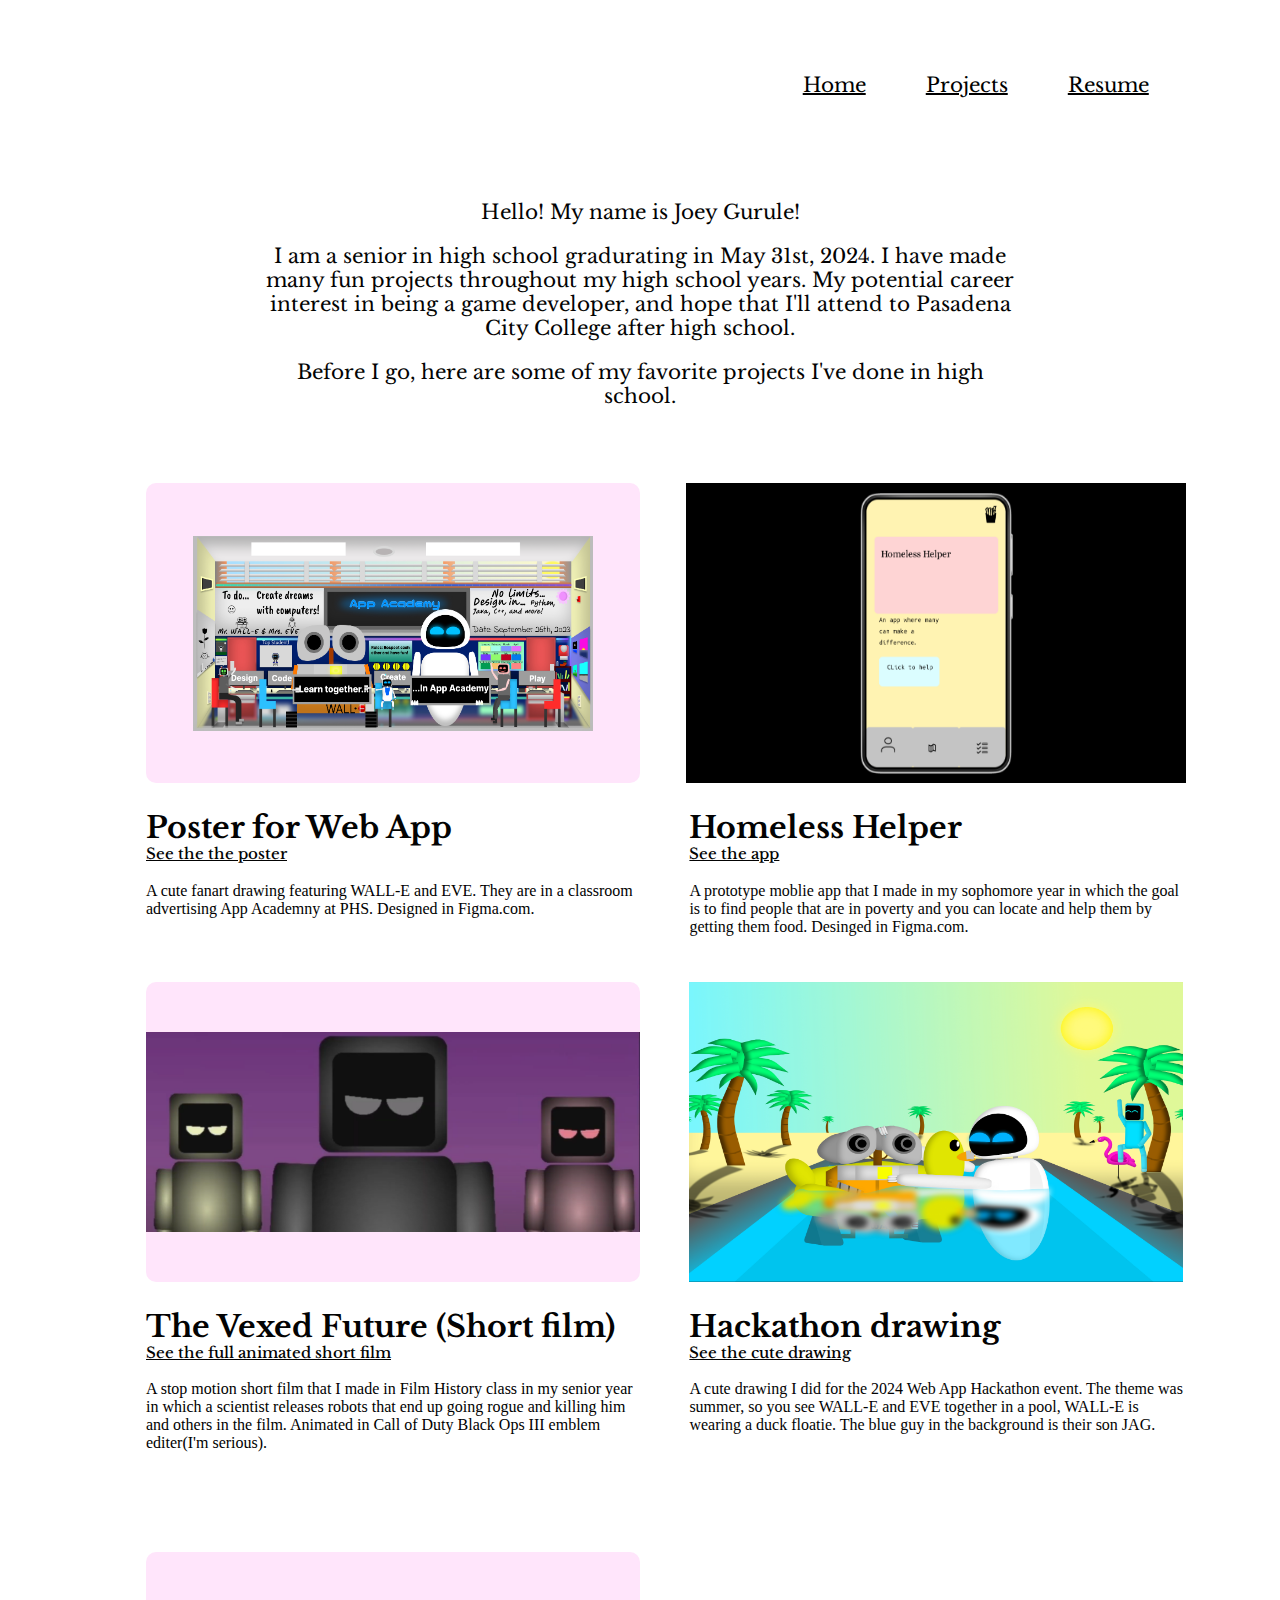
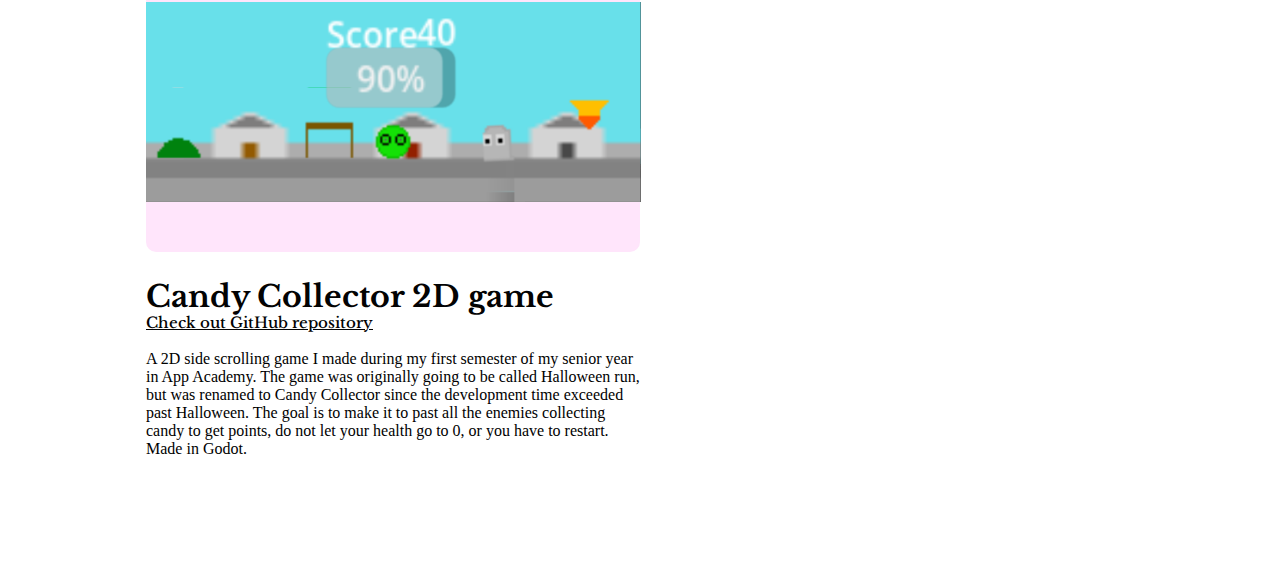
<file: index.html>
<!DOCTYPE html>
<head>
 
<link rel="preconnect" href="https://fonts.googleapis.com" />
  <link rel="preconnect" href="https://fonts.gstatic.com" crossorigin />
  <link
    href="https://fonts.googleapis.com/css2?family=Libre+Baskerville:ital,wght@0,400;0,700;1,400&family=Mulish:ital,wght@0,200..1000;1,200..1000&display=swap"
    rel="stylesheet"
  />
  <link rel="stylesheet" type="text/css" href="style.css" />
</head>
<html>


  <div class="nav-bar">

    <div class="nav-link">
      <a href="../index.html"><p>Home</p></a>
    </div>
      
    <div class="nav-link dropdown">
      <a href="#""><p>Projects</a>
      <div class="dropdown-content">
          <a href="/pages/homelesshelper.html">Homeless Helper</a>
          <a href="/pages/short-film.html"> Short Film </a>
          <a href="/pages/fanart.html"> WALL-E fanart </a>
      </div>
    
    </div>
      
    <div class = "nav-link">
      <a href="/home-page-assets/Joey Gurule - Resume.pdf"><p>Resume</p></a> </div>
    </div>





  <div class="home-header">
    <p> Hello! My name is Joey Gurule!</p>
    <p>
        I am a senior in high school gradurating in May 31st, 2024. I have made many fun projects throughout my high school years. My potential career interest in being a game developer, and hope that I'll attend to Pasadena City College after high school.
    <p/>
    <p>  Before I go, here are some of my favorite projects I've done in high school.</p>
  </div>

  <br> <br>

  <div class="project-grid">
    <br /><br /><br />
    <div class="project-row">
      <div class="project-container">
        <div class="project-inner-container" style="background: #ffe5fb">
         
            <img src="./home-page-assets/Web-App-Poster.jpg" class="project-img"
          />
        </div>

        <p class="project-title">Poster for Web App</p>
        <a class="project-link" href="https://www.figma.com/file/aohtUMy3CdWtWlU9AP5Sih/Poster-for-Web-App?type=design&node-id=0-1&mode=design&t=NAnCu76Otxamxai4-0"> See the the poster </a>
        <p class="project-description">
          A cute fanart drawing featuring WALL-E and EVE. They are in a classroom advertising App Academny at PHS. Designed in Figma.com.
        </p>
      </div>

      <div class="project-container">
        <div class="project-inner-container" style="background: #d7eed5">
         
            <img src="/home-page-assets/homelesshelper.png" class="project-img" style = "width: 500px; height: 300px">
        </div>

        <p class="project-title">Homeless Helper</p>
        <a class="project-link" href="https://www.figma.com/proto/FcOjexMXPsiNOHwxuzknm8/Assignment-2-Web-App-2?node-id=202-109&starting-point-node-id=202%3A109"> See the app </a>
        <p class="project-desc">
          A prototype moblie app that I made in my sophomore year in which the goal is to find people that are in poverty and you can locate and help them by getting them food. Desinged in Figma.com.
        </p>
      </div>
    </div>



    <div class="project-row">
        <div class="project-container">
          <div class="project-inner-container" style="background: #ffe5fb">
            
              <img src="./home-page-assets/thevexedfuture.png" class="project-img" style = "width: 500px; height: 200px">
            
          </div>
  
          <p class="project-title">The Vexed Future (Short film)</p>
          <a class = "project-link" href="https://www.youtube.com/watch?v=GJVDFluHjuA"> See the full animated short film </a>
          <p class="project-description">
            A stop motion short film that I made in Film History class in my senior year in which a scientist releases robots that end up going rogue and killing him and others in the film. Animated in Call of Duty Black Ops III emblem editer(I'm serious).
          </p>
        </div>
  
        <div class="project-container">
          <div class="project-inner-container" style="background: #d7eed5">
            <img src="./home-page-assets/hackathon.png" class="project-img" style = "width: 500px; height: 300px">
            
          </div>
  
          <p class="project-title">Hackathon drawing</p>
          <a class="project-link" href="https://www.figma.com/file/HTWGnOikShdW0oyo9o34Ee/Hackathon-drawing---Robot-couple-together-in-the-pool?type=design&node-id=0-1&mode=design&t=1tU1WyQQu6oH950R-0"> See the cute drawing </a>
          <p class="project-desc">
            A cute drawing I did for the 2024 Web App Hackathon event. The theme was summer, so you see WALL-E and EVE together in a pool, WALL-E is wearing a duck floatie. The blue guy in the background is their son JAG.
          </p>
        </div>
      </div>

    <br /><br /><br />
    <div class="project-row">
      <div class="project-container">
        <div class="project-inner-container" style="background: #ffe5fb">
          
            <img src="./home-page-assets/candy-collecter.png" class="project-img" style = "width: 495px; height: 200px"
          />
        </div>

        <p class="project-title">Candy Collector 2D game</p>
        <a class = "project-link" href="https://github.com/RandomCodder/Candy-Collector"> Check out GitHub repository </a>
        <p class="project-description">
          A 2D side scrolling game I made during my first semester of my senior year in App Academy. The game was originally going to be called Halloween run, but was renamed to Candy Collector since the development time exceeded past Halloween. The goal is to make it to past all the enemies collecting candy to get points, do not let your health go to 0, or you have to restart. Made in Godot.
        </p>
      </div>

      <div class="project-container">
        
    </div>

  <br /><br /><br />
 
  </div>
  <br /><br /><br />
</html>
</file>
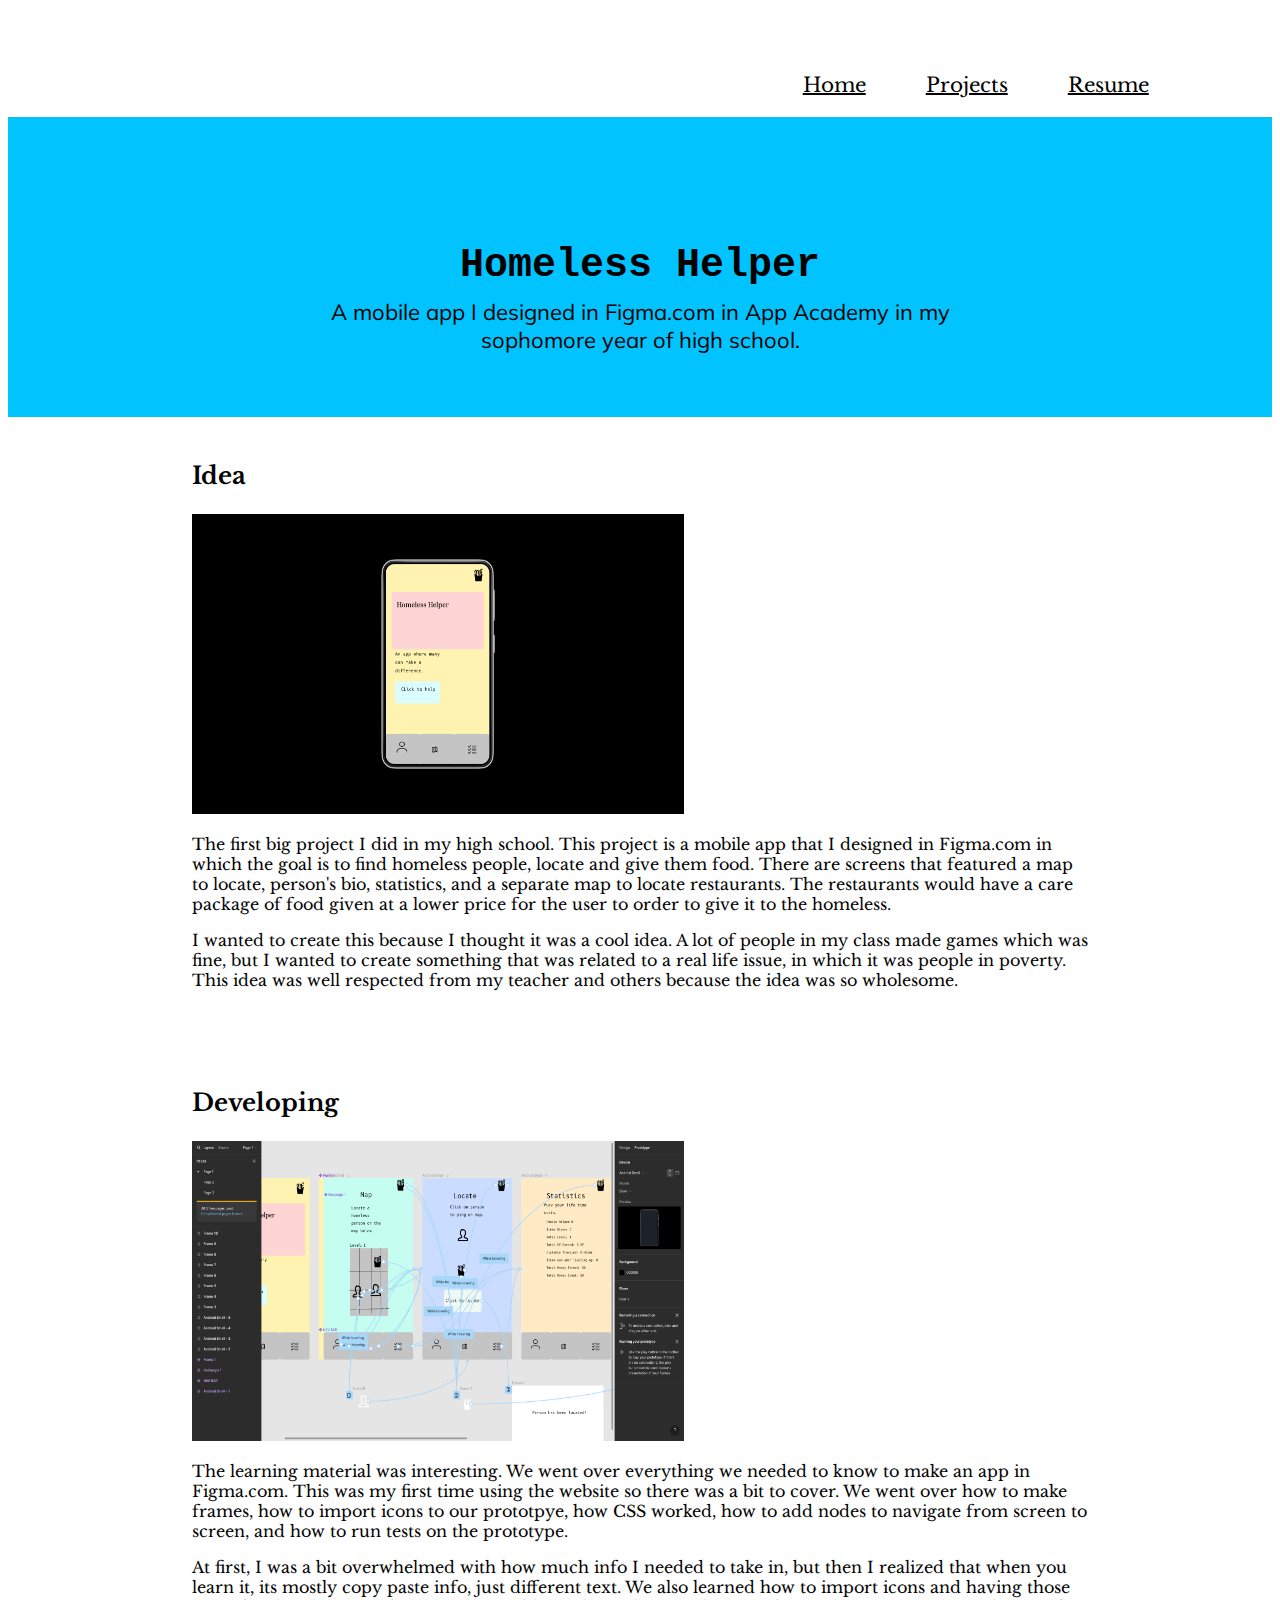
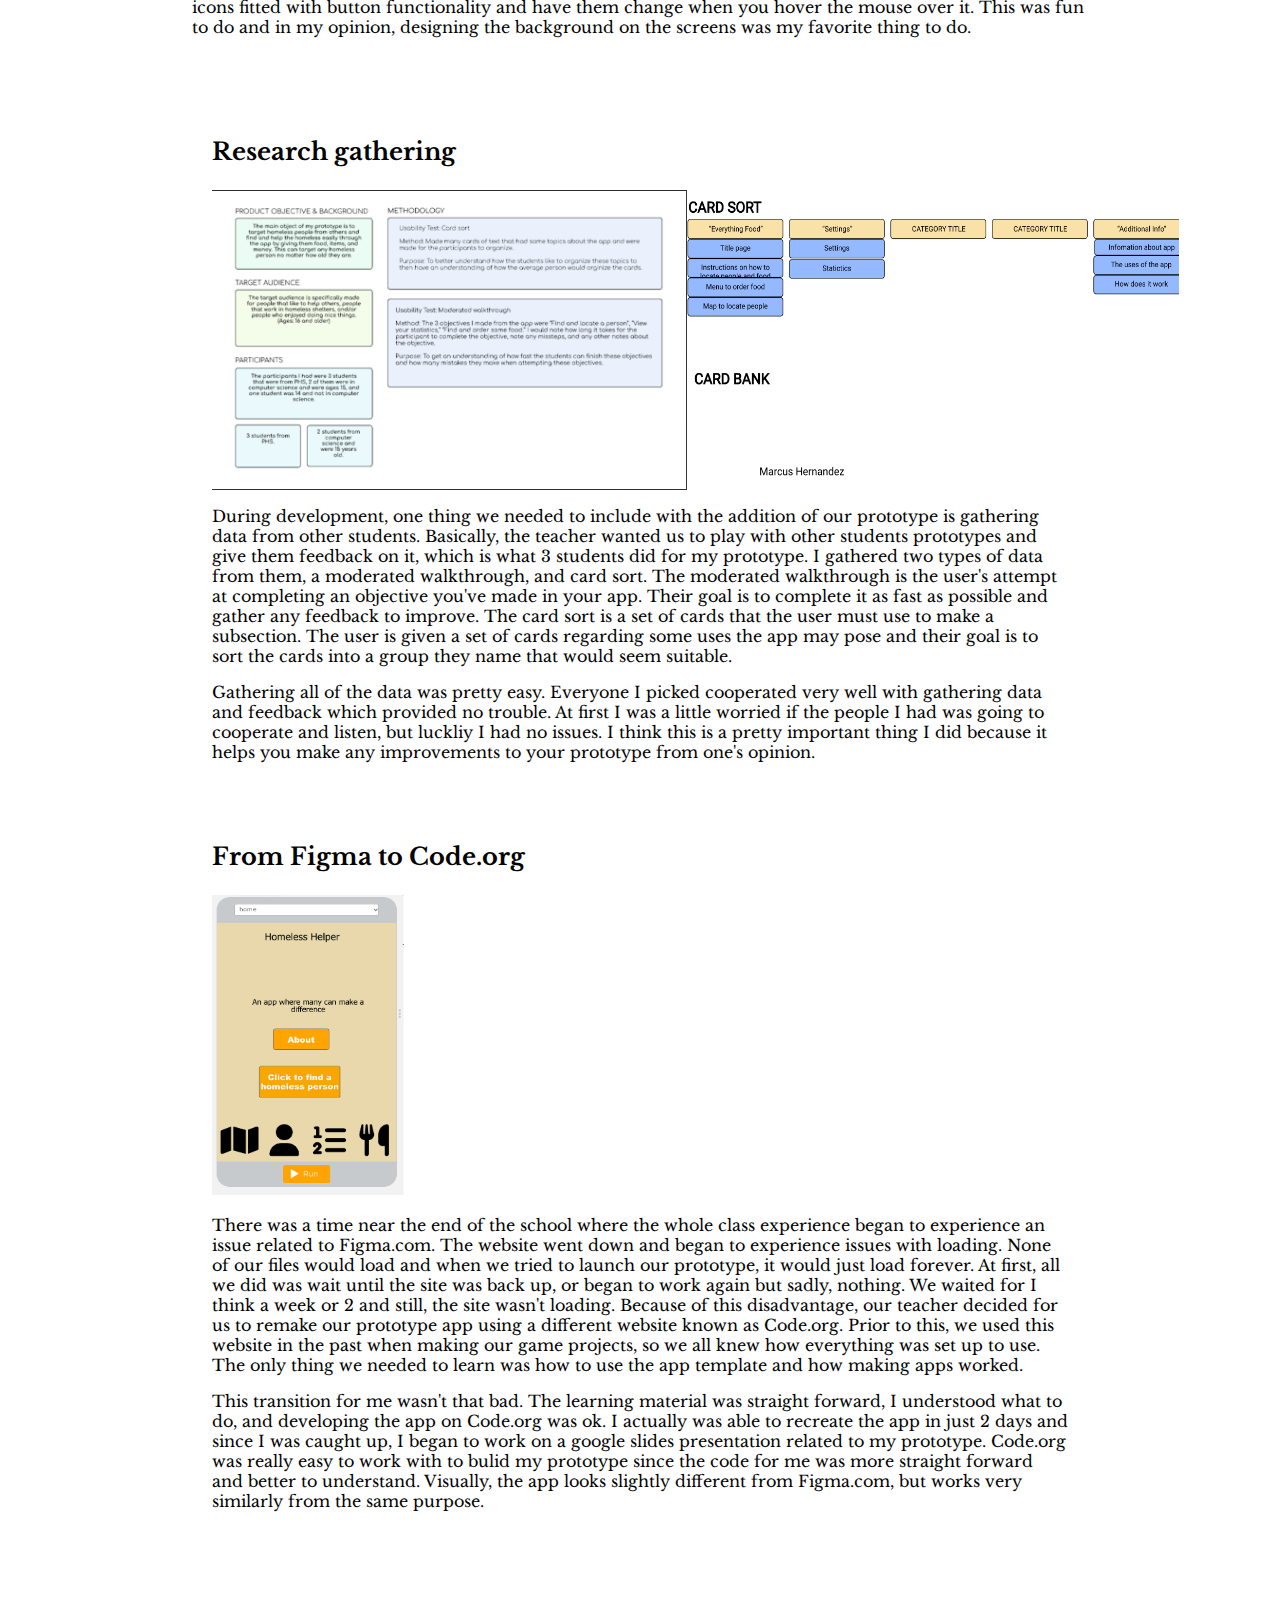
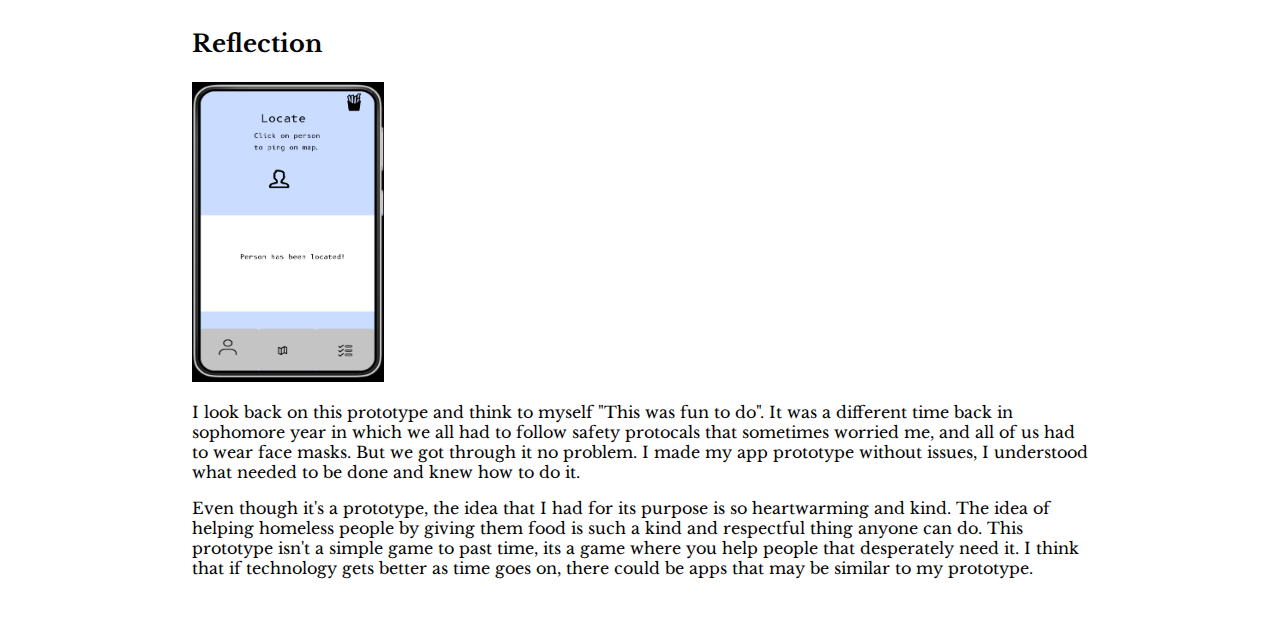
<file: pages/homelesshelper.html>
<!DOCTYPE html>
<head>
  <link rel="preconnect" href="https://fonts.googleapis.com" />
  <link rel="preconnect" href="https://fonts.gstatic.com" crossorigin />
  <link
    href="https://fonts.googleapis.com/css2?family=Libre+Baskerville:ital,wght@0,400;0,700;1,400&family=Mulish:ital,wght@0,200..1000;1,200..1000&display=swap"
    rel="stylesheet"
  />
  <link rel="stylesheet" type="text/css" href="/pages/homelesshelper.css" />
</head>
<html>
    <div class="nav-bar">

        <div class="nav-link">
          <a href="/index.html"><p>Home</p></a>
        </div>
          
          <div class="nav-link dropdown">
            <a href="#""><p>Projects</a>
            <div class="dropdown-content">
                <a href="/pages/homelesshelper.html">Homeless Helper</a>
                <a href="/pages/short-film.html"> Short Film </a>
                <a href="/pages/fanart.html"> WALL-E fanart </a>
            </div>
        
        </div>
          
        <div class = "nav-link">
          <a href="/home-page-assets/Joey Gurule - Resume.pdf"><p>Resume</p></a> </div>
        </div>

        <div class = "PH">
            <div class="PH-content">
              <p class="PH-title">Homeless Helper</p>
              <p class="PH-desc">
                A mobile app I designed in Figma.com in App Academy in my sophomore year of high school.
              </p>
            </div>
          </div>
        </div>
        <div class="section">
            <p class="section-title">Idea</p>
      
            <img src="/pages/homelesshelperstart.png" width="492" height="300" />
      
            <p class="section-body">
            The first big project I did in my high school. This project is a mobile app that I designed 
            in Figma.com in which the goal is to find homeless people, locate and give them food. There are screens that 
            featured a map to locate, person's bio, statistics, and a separate map to locate restaurants.
            The restaurants would have a care package of food given at a lower price for the user to order to 
            give it to the homeless.
            </p>
            <p class="section-body">
              I wanted to create this because I thought it was a cool idea. A lot of people in my class
              made games which was fine, but I wanted to create something that was related to a real life issue,
              in which it was people in poverty. This idea was well respected from my teacher and others
              because the idea was so wholesome. 
            </p>
            <br />
      
          </div>

          <div class="section">
            <p class="section-title">Developing</p>
      
            <img src="/pages/homelesshelperdeveloping.png" width="492" height="300" />
      
            <p class="section-body">
            The learning material was interesting. We went over everything we needed to know to make
            an app in Figma.com. This was my first time using the website so there was a bit to cover.
            We went over how to make frames, how to import icons to our prototpye, how CSS worked, how to 
            add nodes to navigate from screen to screen, and how to run tests on the prototype.
            </p>
            <p class="section-body">
              At first, I was a bit overwhelmed with how much info I needed to take in, but then I realized
              that when you learn it, its mostly copy paste info, just different text. We also learned how to 
              import icons and having those icons fitted with button functionality and  have them change when you 
              hover the mouse over it. This was fun to do and in my opinion, designing the background on the screens
              was my favorite thing to do.
            </p>
            <div class="section"></div>

            <div class="section">
              <p class="section-title">Research gathering</p>
        
              <div style = "display: flex; flex-direction: row;"> 
                <img src="/pages/homelesshelperdata.png" width="492" height="300" /> 
                <img src="/pages/homelesshelpercardsort.png" width="492" height="300" /> 
              </div>
        
              <p class="section-body">
              During development, one thing we needed to include with the addition of our prototype is gathering data from
              other students. Basically, the teacher wanted us to play with other students prototypes and give them feedback on it,
              which is what 3 students did for my prototype. I gathered two types of data from them, a moderated walkthrough, and card sort.
              The moderated walkthrough is the user's attempt at completing an objective you've made in your app. Their goal
              is to complete it as fast as possible and gather any feedback to improve. The card sort is a set of cards that the user must use
              to make a subsection. The user is given a set of cards regarding some uses the app may pose and their goal is to sort
              the cards into a group they name that would seem suitable.
              </p>
              <p class="section-body">
                Gathering all of the data was pretty easy. Everyone I picked cooperated very well with gathering data and feedback which provided no trouble.
                At first I was a little worried if the people I had was going to cooperate and listen, but luckliy I had no issues.
                I think this is a pretty important thing I did because it helps you make any improvements to your prototype from one's opinion.
              </p>
              <div class="section"></div>
            <p class="section-title">From Figma to Code.org</p>

            <img src="/pages/homelesshelpercodeorg.png" width="192" height="300" />
      
            <p class="section-body">
            There was a time near the end of the school where the whole class experience began to experience
            an issue related to Figma.com. The website went down and began to experience issues with loading.
            None of our files would load and when we tried to launch our prototype, it would just load forever.
            At first, all we did was wait until the site was back up, or began to work again but sadly, nothing.
            We waited for I think a week or 2 and still, the site wasn't loading. Because of this disadvantage, 
            our teacher decided for us to remake our prototype app using a different website known as Code.org.
            Prior to this, we used this website in the past when making our game projects, so we all knew how everything 
            was set up to use. The only thing we needed to learn was how to use the app template and how making apps worked.
            </p>
            <p class="section-body">
              This transition for me wasn't that bad. The learning material was straight forward, I understood what 
              to do, and developing the app on Code.org was ok. I actually was able to recreate the app in just 2 days and since
              I was caught up, I began to work on a google slides presentation related to my prototype. Code.org was really easy to
              work with to bulid my prototype since the code for me was more straight forward and better to understand.
              Visually, the app looks slightly different from Figma.com, but works very similarly from the same purpose.


            </p>
            <br />
      
          </div>

          <div class="section"></div>
            <p class="section-title">Reflection</p>

            <img src="/pages/homelesshelperreflection.png" width="192" height="300" />
      
            <p class="section-body">
            I look back on this prototype and think to myself "This was fun to do". It was a different time back in
            sophomore year in which we all had to follow safety protocals that sometimes worried me, and all of us had to 
            wear face masks. But we got through it no problem. I made my app prototype without issues, I understood what needed to be done
            and knew how to do it.
            </p>
            <p class="section-body">
              Even though it's a prototype, the idea that I had for its purpose is so heartwarming and kind. The idea of helping homeless 
              people by giving them food is such a kind and respectful thing anyone can do. This prototype isn't a simple game to past time,
              its a game where you help people that desperately need it. I think that if technology gets better as time goes on, there could be apps
              that may be similar to my prototype.


            </p>
            <br />
      
          </div>

</html>
</file>
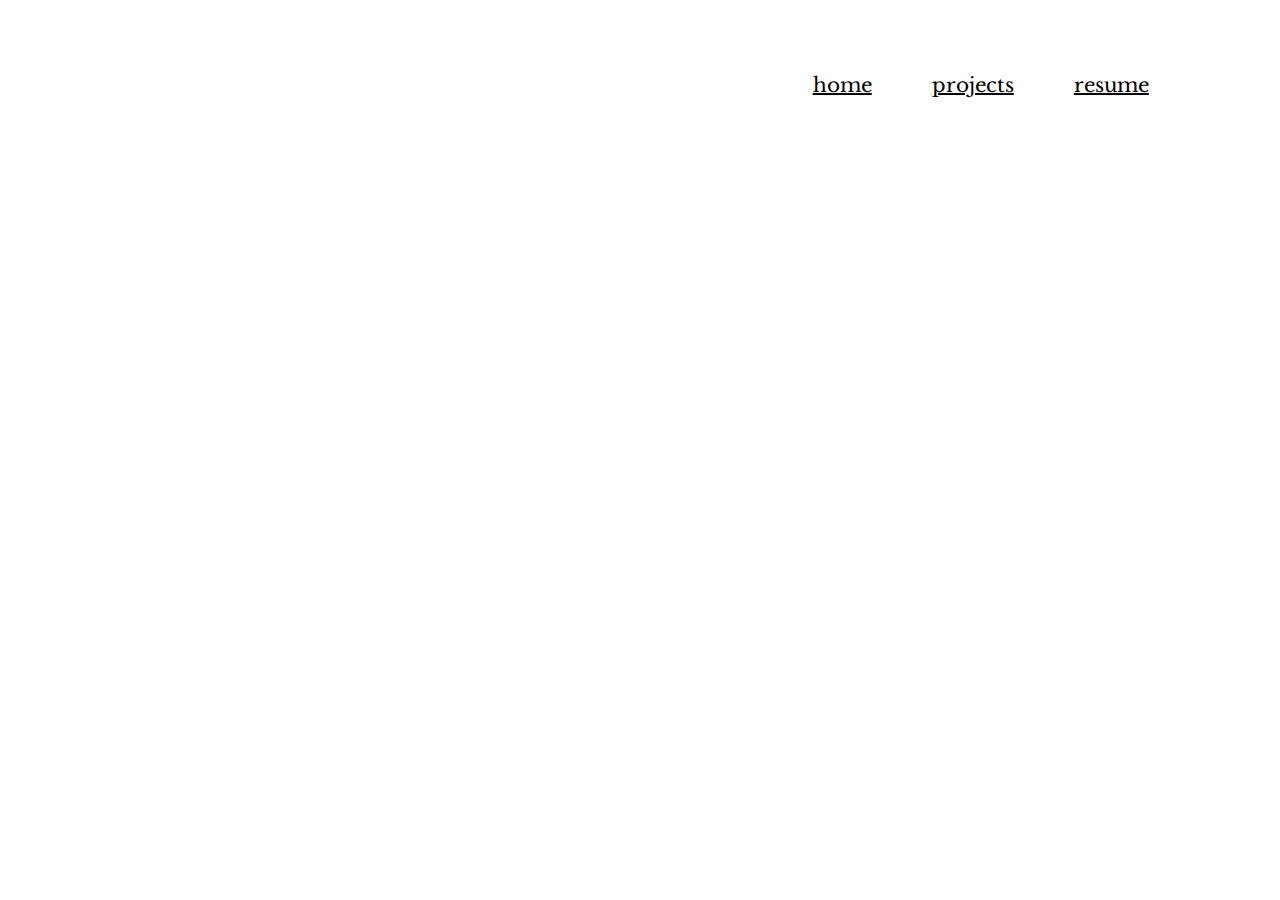
<file: pages/project-template.html>
<!DOCTYPE html>
<head>
  <link rel="preconnect" href="https://fonts.googleapis.com" />
  <link rel="preconnect" href="https://fonts.gstatic.com" crossorigin />
  <link
    href="https://fonts.googleapis.com/css2?family=Libre+Baskerville:ital,wght@0,400;0,700;1,400&family=Mulish:ital,wght@0,200..1000;1,200..1000&display=swap"
    rel="stylesheet"
  />
  <link rel="stylesheet" type="text/css" href="/pages/project-template.css" />
</head>
<html>
    <div class="nav-bar">

        <div class="nav-link">
          <a href="../index.html"><p>home</p></a>
        </div>
          
          <div class="nav-link dropdown">
            <a href="#""><p>projects</a>
            <div class="dropdown-content">
              <a href="/pages/28-percent-example-page/28percent-example.html">28 Percent Website Example</a>
              <a href="/pages/project-template.html">Project Template</a>
            </div>
        
        </div>
          
        <div class = "nav-link">
          <a href="../index.html"><p>resume</p></a> </div>
        </div>


        

</html>
</file>
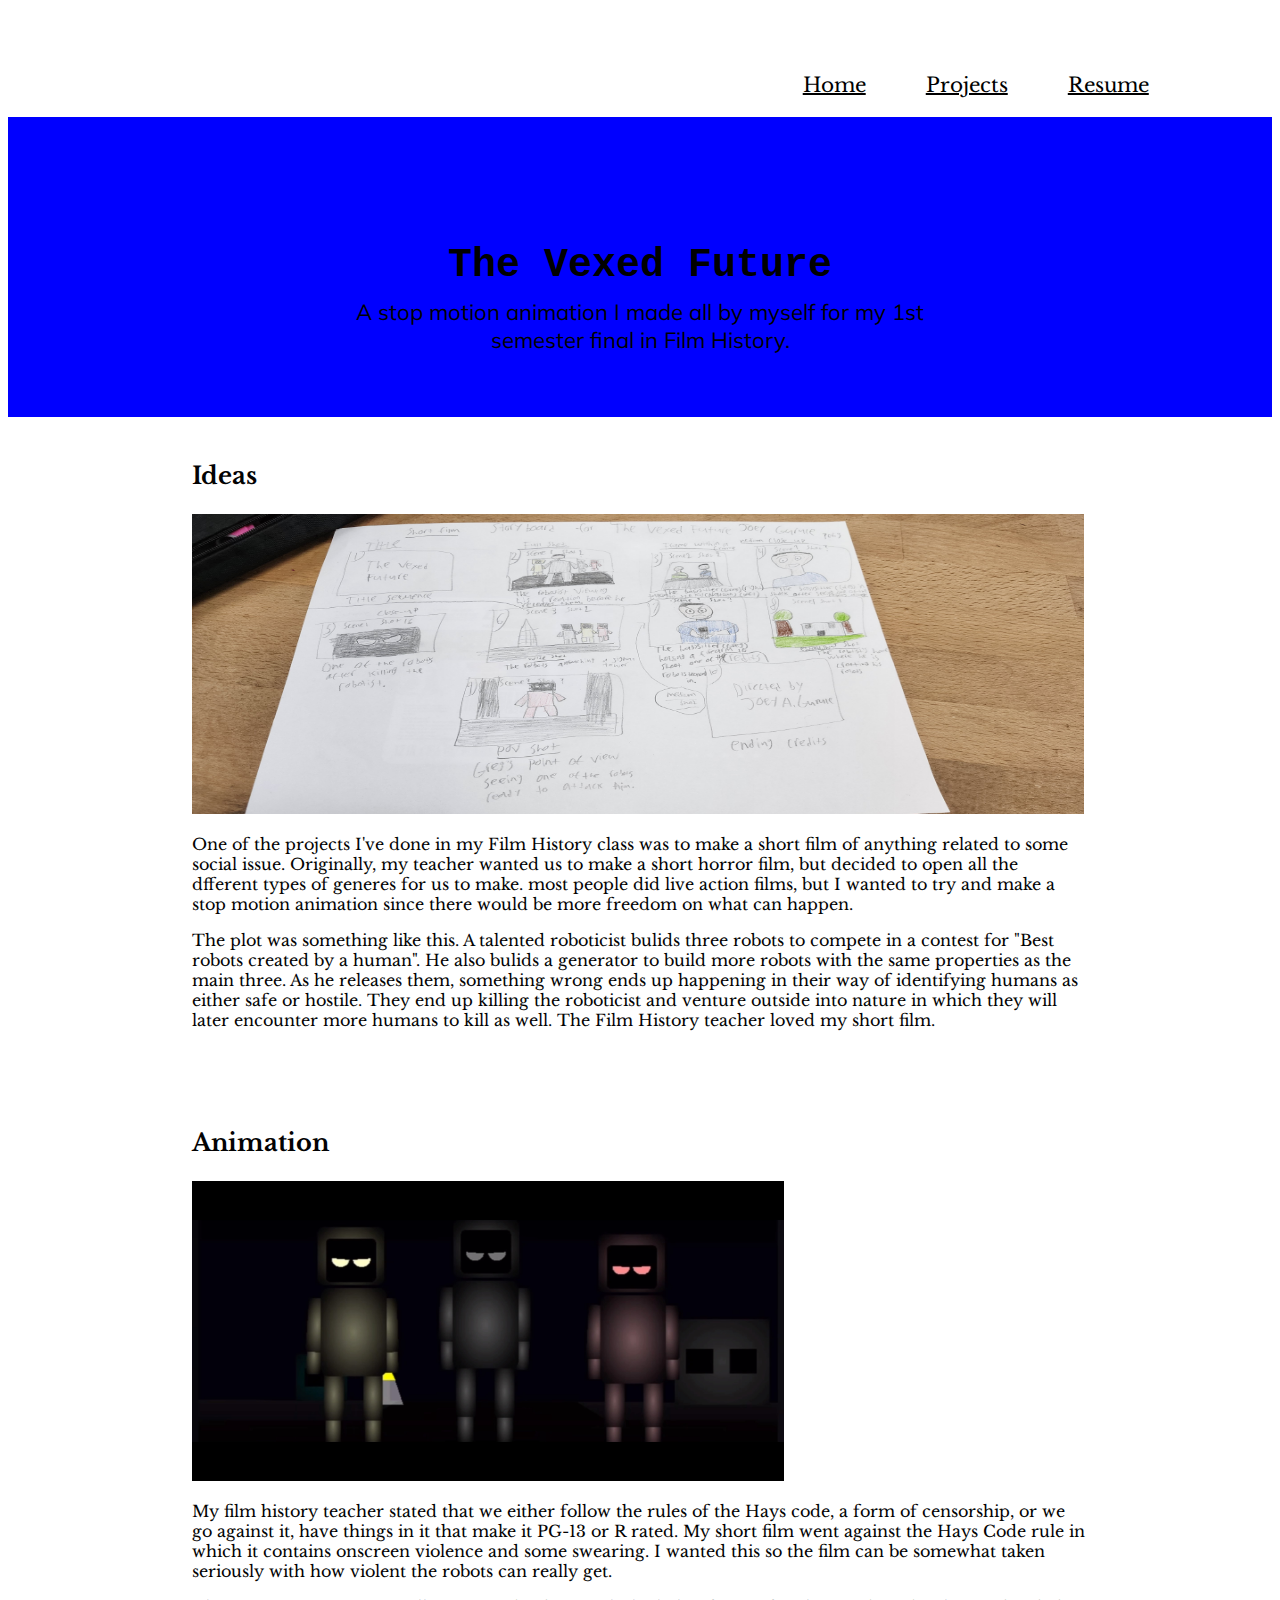
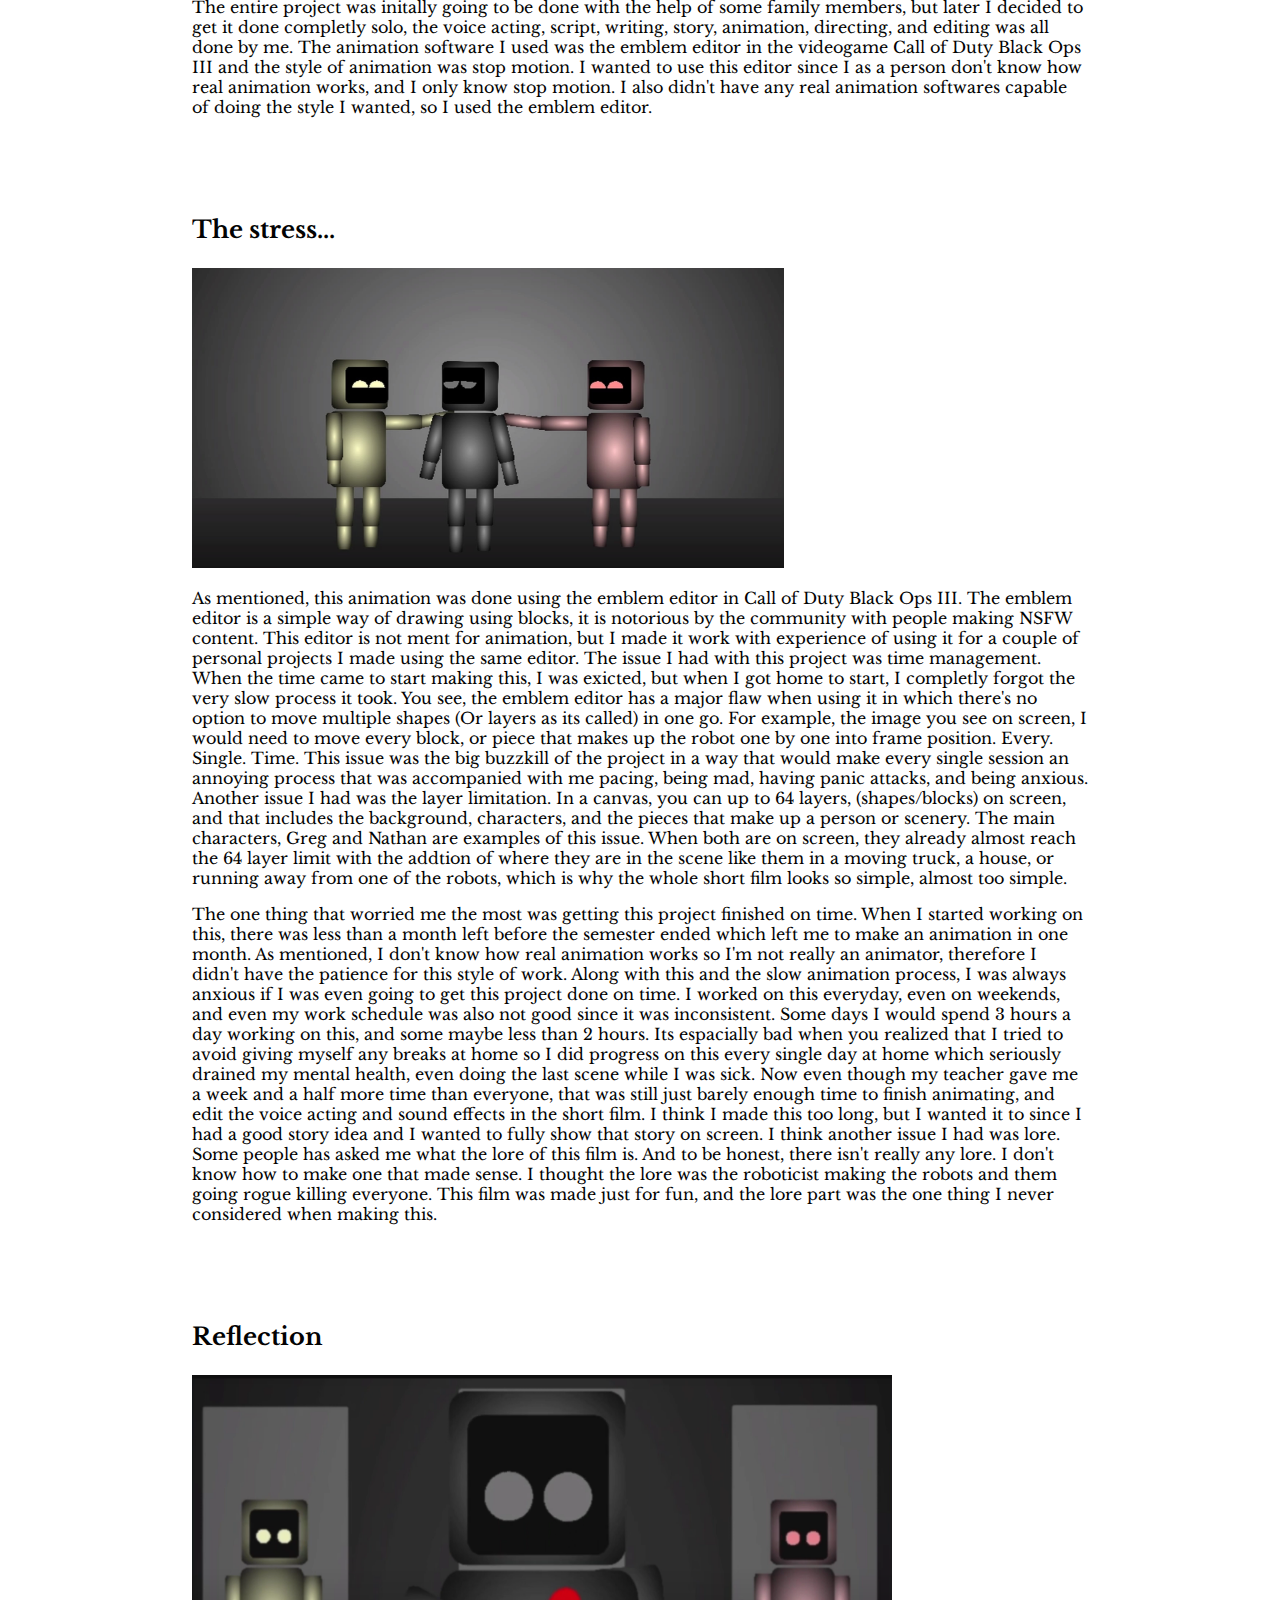
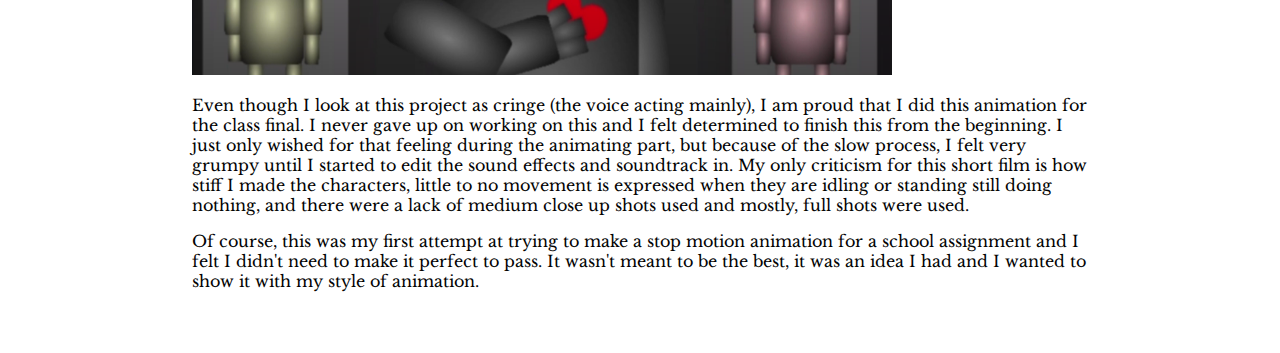
<file: pages/short-film.html>
<!DOCTYPE html>
<head>
  <link rel="preconnect" href="https://fonts.googleapis.com" />
  <link rel="preconnect" href="https://fonts.gstatic.com" crossorigin />
  <link
    href="https://fonts.googleapis.com/css2?family=Libre+Baskerville:ital,wght@0,400;0,700;1,400&family=Mulish:ital,wght@0,200..1000;1,200..1000&display=swap"
    rel="stylesheet"
  />
  <link rel="stylesheet" type="text/css" href="/pages/short-film.css" />
</head>
<html>
    <div class="nav-bar">

        <div class="nav-link">
          <a href="/index.html"><p>Home</p></a>
        </div>
          
        <div class="nav-link dropdown">
          <a href="#""><p>Projects</a>
          <div class="dropdown-content">
              <a href="/pages/homelesshelper.html">Homeless Helper</a>
              <a href="/pages/short-film.html"> Short Film </a>
              <a href="/pages/fanart.html"> WALL-E fanart </a>
          </div>
        
        </div>
          
        <div class = "nav-link">
          <a href="/home-page-assets/Joey Gurule - Resume.pdf"><p>Resume</p></a> </div>
        </div>

    <div class = "PH">
        <div class="PH-content">
          <p class="PH-title">The Vexed Future</p>
          <p class="PH-desc">
            A stop motion animation I made all by myself for my 1st semester final in Film History.
          </p>
        </div>
      </div>
    </div>
    
    <div class="section">
      <p class="section-title">Ideas</p>

      <img src="/pages/thevexedfutureideas.jpg" width="892" height="300" />

      <p class="section-body">
        One of the projects I've done in my Film History class was to make a short film of anything related to some social issue. Originally, my teacher wanted us to make a short horror film, but decided to open all the dfferent types of generes for us to make. most people did live action films, but I wanted to try and make a stop motion animation since there would be more freedom on what can happen. 
      </p>
      <p class="section-body">
        The plot was something like this. A talented roboticist bulids three robots to compete in a contest for "Best robots created by a human". He also bulids a generator to build more robots with the same properties as the main three. As he releases them, something wrong ends up happening in their way of identifying humans as either safe or hostile. They end up killing the roboticist and venture outside into nature in which they will later encounter more humans to kill as well. The Film History teacher loved my short film.
      </p>
      <br />

    </div>

    <div class="section">
      <p class="section-title">Animation</p>

      <img src="/pages/thevexedfutureshot.jpg" width="592" height="300" />

      <p class="section-body">
        My film history teacher stated that we either follow the rules of the Hays code, a form of censorship, or we go against it, have things in it that make it PG-13 or R rated. My short film went against the Hays Code rule in which it contains onscreen violence and some swearing. I wanted this so the film can be somewhat taken seriously with how violent the robots can really get. 
      </p>
      <p class="section-body">
        The entire project was initally going to be done with the help of some family members, but later I decided to get it done completly solo, the voice acting, script, writing, story, animation, directing, and editing was all done by me. The animation software I used was the emblem editor in the videogame Call of Duty Black Ops III and the style of animation was stop motion. I wanted to use this editor since I as a person don't know how real animation works, and I only know stop motion. I also didn't have any real animation softwares capable of doing the style I wanted, so I used the emblem editor.
      </p>
      <br />

    </div>

    <div class="section">
      <p class="section-title">The stress...</p>

    <img src="/pages/thevexedfuturestress.jpg" width="592" height="300" />

      <p class="section-body">
        As mentioned, this animation was done using the emblem editor in Call of Duty Black Ops III.
        The emblem editor is a simple way of drawing using blocks, it is notorious by the 
        community with people making NSFW content. This editor is not ment for animation, but I 
        made it work with experience of using it for a couple of personal projects I made using 
        the same editor. The issue I had with this project was time management. When the time 
        came to start making this, I was exicted, but when I got home to start, I completly forgot 
        the very slow process it took. You see, the emblem editor has a major flaw when using it 
        in which there's no option to move multiple shapes (Or layers as its called) in one go. 
        For example, the image you see on screen, I would need to move every block, or piece that 
        makes up the robot one by one into frame position. Every. Single. Time. This issue was the big buzzkill of 
        the project in a way that would make every single session an annoying process that was accompanied 
        with me pacing, being mad, having panic attacks, and being anxious. Another issue I had was the layer limitation. 
        In a canvas, you can up to 64 layers, (shapes/blocks) on screen, and that includes the background, characters,
        and the pieces that make up a person or scenery. The main characters, Greg and Nathan are examples of this issue.
        When both are on screen, they already almost reach the 64 layer limit with the addtion of where they are in the scene
        like them in a moving truck, a house, or running away from one of the robots, which is why the whole short film looks so
        simple, almost too simple. 
      </p>
      <p class="section-body">
        The one thing that worried me the most was getting this project finished on time. When I started working on
        this, there was less than a month left before the semester ended which left me to make an animation in one month.
        As mentioned, I don't know how real animation works so I'm not really an animator, therefore I didn't have the patience 
        for this style of work. Along with this and the slow animation process, I was always anxious if I was even going to 
        get this project done on time.  I worked on this everyday, even on weekends, and even my work schedule was also not
        good since it was inconsistent. Some days I would spend 3 hours a day working on this, and some maybe less than 2 hours.
        Its espacially bad when you realized that I tried to avoid giving myself any breaks at home so I did progress on this every single day at home
        which seriously drained my mental health, even doing the last scene while I was sick. Now even though my teacher gave me a week and a half more time than everyone,
        that was still just barely enough time to finish animating, and edit the voice acting and sound effects in the short film. I think I made this
        too long, but I wanted it to since I had a good story idea and I wanted to fully show that story on screen. I think another issue I had was lore.
        Some people has asked me what the lore of this film is. And to be honest, there isn't really any lore. I don't know how to make one 
        that made sense. I thought the lore was the roboticist making the robots and them going rogue killing everyone. This 
        film was made just for fun, and the lore part was the one thing I never considered when making this.
      </p>
      <br />

    </div>
    <div class="section">
      <p class="section-title">Reflection</p>

    <img src="/pages/thevexedfuturereflection.png" width="700" height="300" />

      <p class="section-body">
        Even though I look at this project as cringe (the voice acting mainly), I am proud that I did
        this animation for the class final. I never gave up on working on this and I felt determined to finish
        this from the beginning. I just only wished for that feeling during the animating part, but because of
        the slow process, I felt very grumpy until I started to edit the sound effects and soundtrack in. My only
        criticism for this short film is how stiff I made the characters, little to no movement is expressed when they are idling
        or standing still doing nothing, and there were a lack of medium close up shots used and mostly, full shots were used. 
    
      </p>
      <p class="section-body">
        Of course, this was my first attempt at trying to make a stop motion animation for a school assignment and I felt I didn't need to
        make it perfect to pass. It wasn't meant to be the best, it was an idea I had and I wanted to show it with my style of animation.
      </p>
      <br />

    </div>
        

</html>
</file>
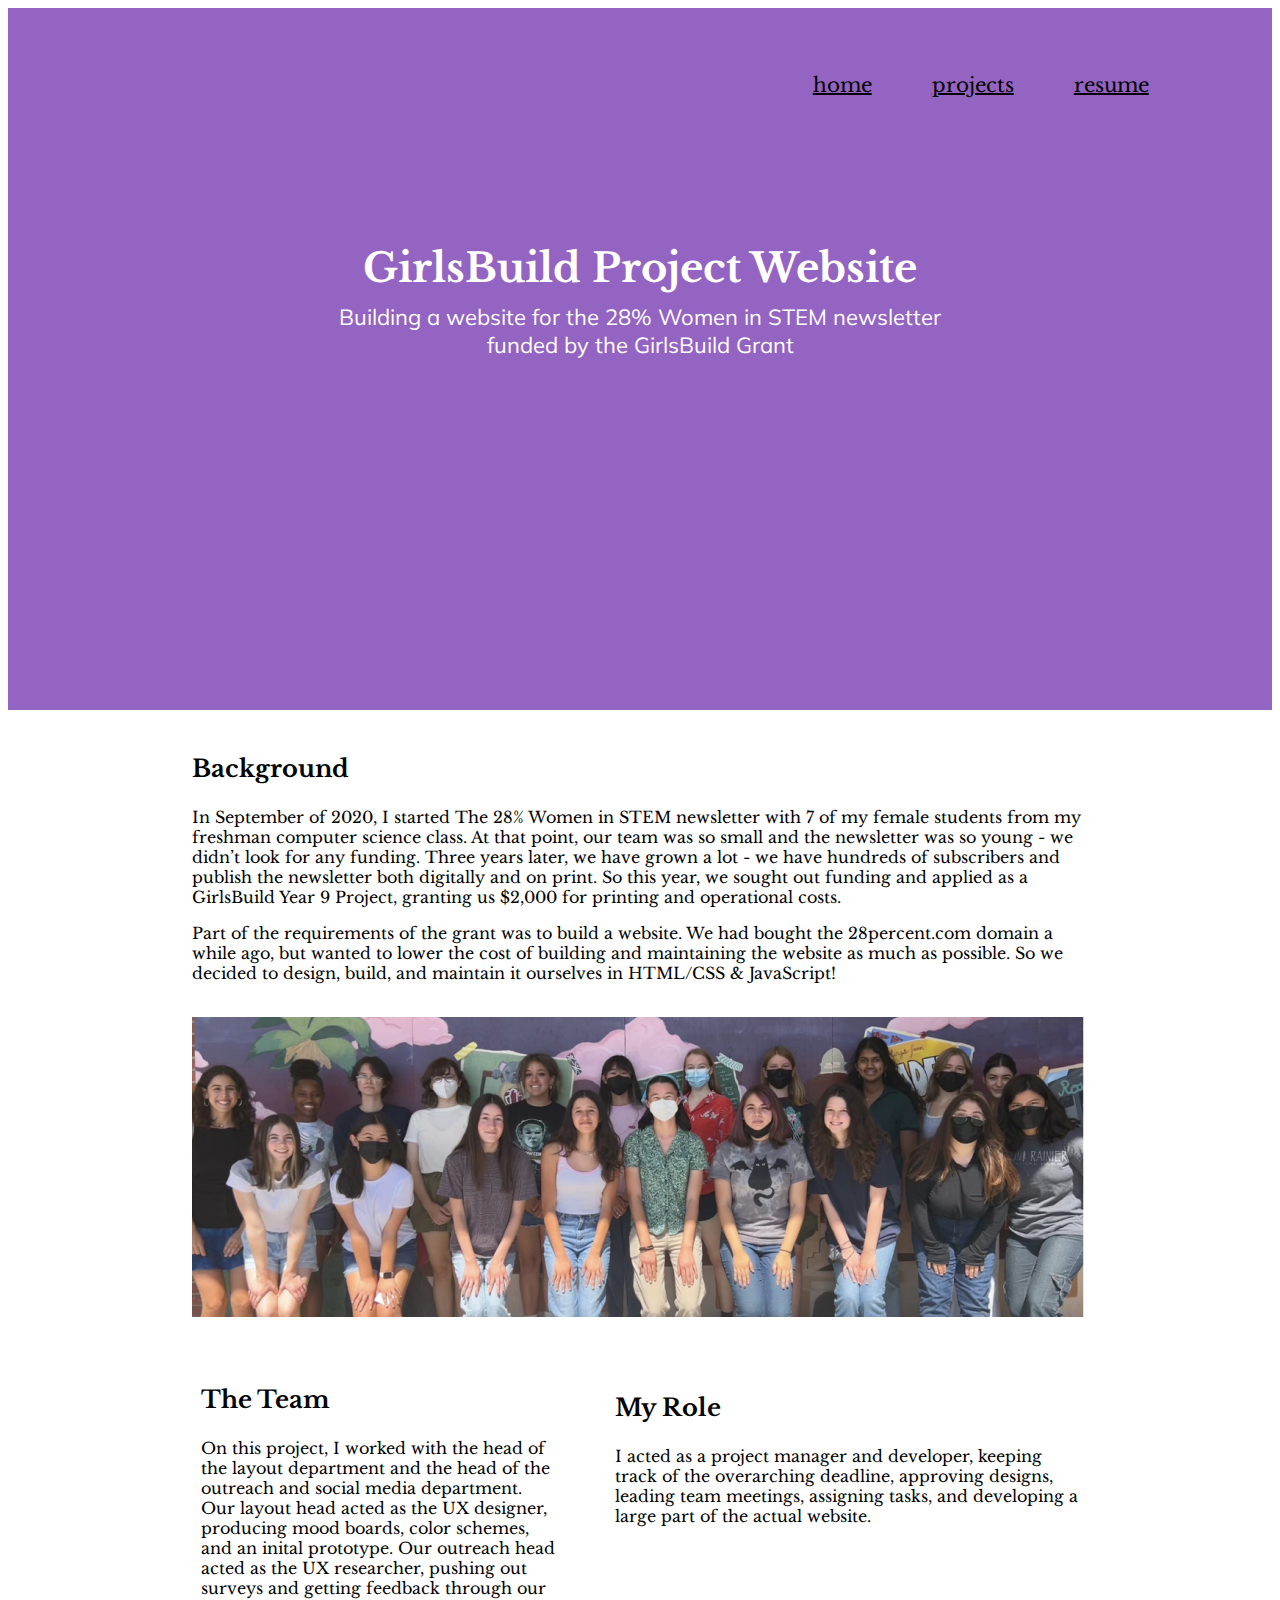
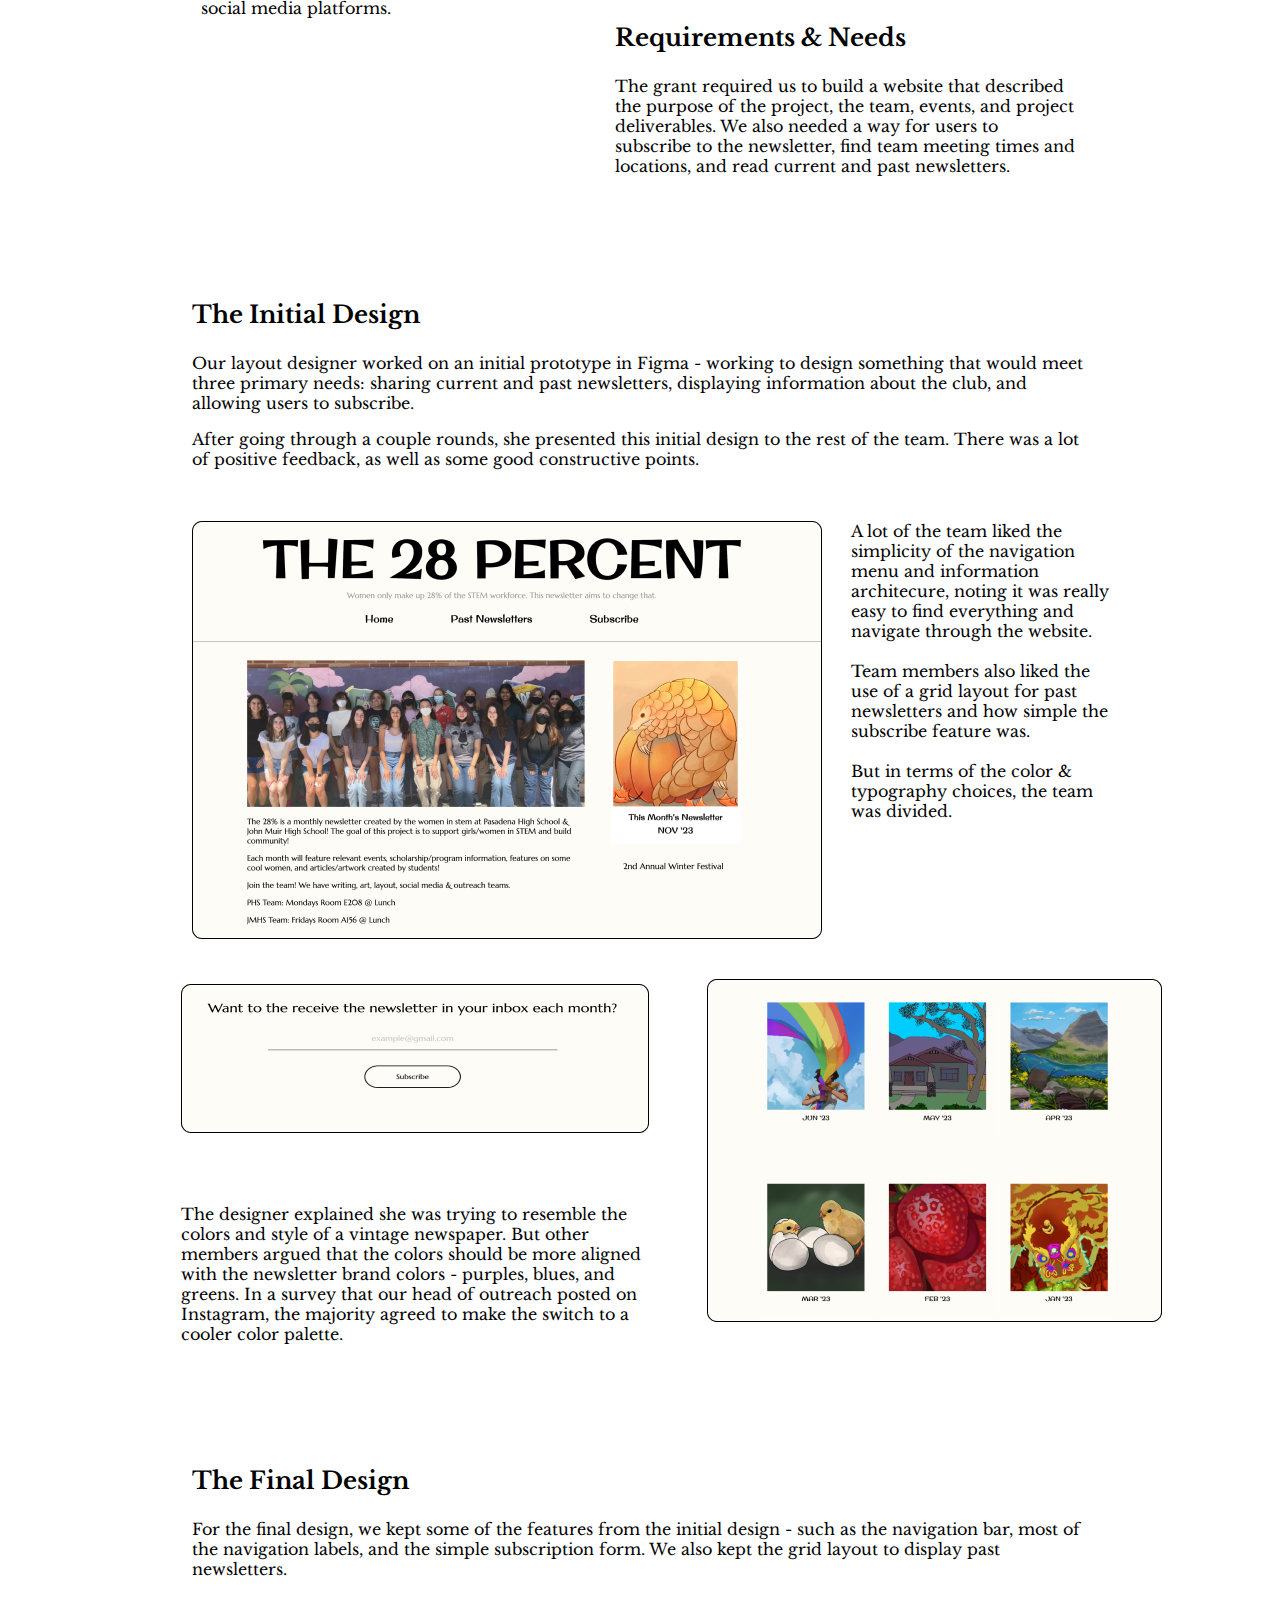
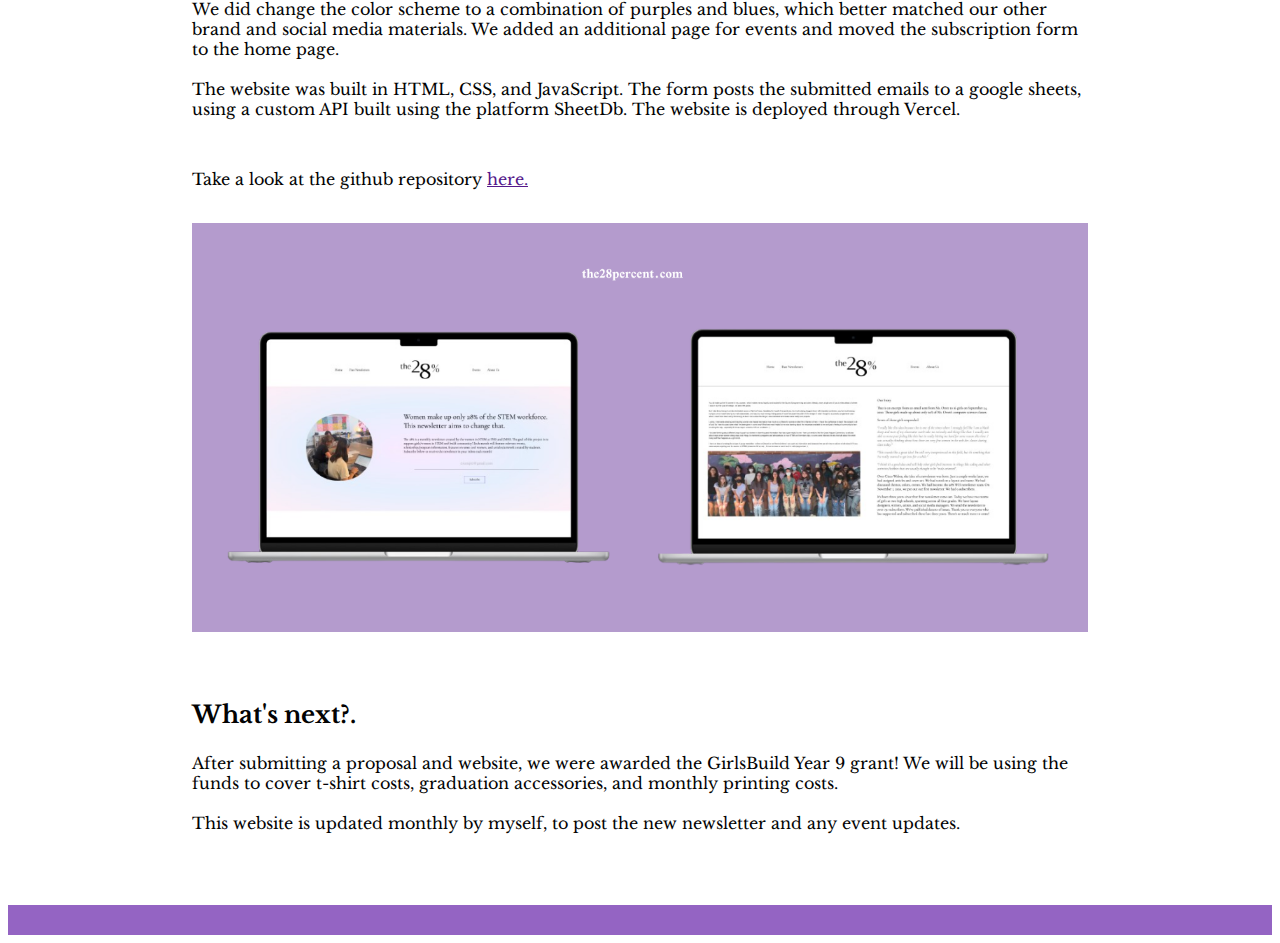
<file: pages/28-percent-example-page/28percent-example.html>
<!DOCTYPE html>
<head>
  <link rel="preconnect" href="https://fonts.googleapis.com" />
  <link rel="preconnect" href="https://fonts.gstatic.com" crossorigin />
  <link
    href="https://fonts.googleapis.com/css2?family=Libre+Baskerville:ital,wght@0,400;0,700;1,400&family=Mulish:ital,wght@0,200..1000;1,200..1000&display=swap"
    rel="stylesheet"
  />
  <link rel="stylesheet" type="text/css" href="28percent-example.css" />
</head>
<html>
  <div class="PH" style="background-color: #9464c3">
    <div class="nav-bar">

        <div class="nav-link">
          <a href="../index.html"><p>home</p></a>
        </div>
          
          <div class="nav-link dropdown">
            <a href="#""><p>projects</a>
            <div class="dropdown-content">
              <a href="/pages/28-percent-example-page/28percent-example.html">28 Percent Website Example</a>
              <a href="/pages/project-template.html">Project Template</a>
            </div>
        
        </div>
          
        <div class = "nav-link">
          <a href="../index.html"><p>resume</p></a> </div>
        </div>

    <div class="PH-content">
      <p class="PH-title">GirlsBuild Project Website</p>
      <p class="PH-desc">
        Building a website for the 28% Women in STEM newsletter funded by the
        GirlsBuild Grant
      </p>
    </div>
  </div>

  <div class="page-body">
    <div class="section">
      <p class="section-title">Background</p>
      <p class="section-body">
        In September of 2020, I started The 28% Women in STEM newsletter with 7
        of my female students from my freshman computer science class. At that
        point, our team was so small and the newsletter was so young - we didn’t
        look for any funding. Three years later, we have grown a lot - we have
        hundreds of subscribers and publish the newsletter both digitally and on
        print. So this year, we sought out funding and applied as a GirlsBuild
        Year 9 Project, granting us $2,000 for printing and operational costs.
      </p>
      <p class="section-body">
        Part of the requirements of the grant was to build a website. We had
        bought the 28percent.com domain a while ago, but wanted to lower the
        cost of building and maintaining the website as much as possible. So we
        decided to design, build, and maintain it ourselves in HTML/CSS &
        JavaScript!
      </p>
      <br />
      <img src="./28percent-example-assets/team.png" width="892" height="300" />
    </div>

    <div class="three-grid">
      <div class="three-grid-sec">
        <div class="section">
          <p class="section-title">The Team</p>
          <p class="section-body" style="width: 355px">
            On this project, I worked with the head of the layout department and
            the head of the outreach and social media department. Our layout
            head acted as the UX designer, producing mood boards, color schemes,
            and an inital prototype. Our outreach head acted as the UX
            researcher, pushing out surveys and getting feedback through our
            social media platforms.
          </p>
        </div>
        <div class="section"><br /><br /><br /><br /><br /><br /><br /></div>
      </div>
      <div class="three-grid-sec">
        <div class="section">
          <p class="section-title">My Role</p>
          <p class="section-body">
            I acted as a project manager and developer, keeping track of the
            overarching deadline, approving designs, leading team meetings,
            assigning tasks, and developing a large part of the actual website.
          </p>
        </div>

        <div class="section">
          <p class="section-title">Requirements & Needs</p>
          <p class="section-body">
            The grant required us to build a website that described the purpose
            of the project, the team, events, and project deliverables. We also
            needed a way for users to subscribe to the newsletter, find team
            meeting times and locations, and read current and past newsletters.
          </p>
        </div>
      </div>
    </div>

    <br /><br />

    <div class="section">
      <p class="section-title">The Initial Design</p>
      <p class="section-body">
        Our layout designer worked on an initial prototype in Figma - working to
        design something that would meet three primary needs: sharing current
        and past newsletters, displaying information about the club, and
        allowing users to subscribe.
      </p>
      <p class="section-body">
        After going through a couple rounds, she presented this initial design
        to the rest of the team. There was a lot of positive feedback, as well
        as some good constructive points.
      </p>

      <div class="side-by-side">
        <div class="sbs-container" style="width: 630px; height: 418px">
          <img src="./28percent-example-assets/initial-website-design.png" />
        </div>
        <div>
          <p class="sbs-right" style="width: 265px">
            A lot of the team liked the simplicity of the navigation menu and
            information architecure, noting it was really easy to find
            everything and navigate through the website. <br /><br />
            Team members also liked the use of a grid layout for past
            newsletters and how simple the subscribe feature was.
            <br /><br />
            But in terms of the color & typography choices, the team was
            divided.
          </p>
        </div>
      </div>
    </div>

    <div class="three-grid" style="padding-left: 5%">
      <div class="three-grid-sec">
        <div class="section">
          <img
            src="./28percent-example-assets/subscriber-list-design.png"
            style="width: 468px; height: 149px"
          />
        </div>
        <div class="section">
          <p class="section-body">
            The designer explained she was trying to resemble the colors and
            style of a vintage newspaper. But other members argued that the
            colors should be more aligned with the newsletter brand colors -
            purples, blues, and greens. In a survey that our head of outreach
            posted on Instagram, the majority agreed to make the switch to a
            cooler color palette.
          </p>
        </div>
      </div>
      <div class="three-grid-sec">
        <div class="section">
          <img
            src="./28percent-example-assets/past-newsletters-design.png"
            style="width: 455px; height: 343px"
          />
        </div>

        <div class="section"></div>
      </div>
    </div>

    <br /><br />

    <div class="section">
      <p class="section-title">The Final Design</p>
      <p class="section-body">
        For the final design, we kept some of the features from the initial
        design - such as the navigation bar, most of the navigation labels, and
        the simple subscription form. We also kept the grid layout to display
        past newsletters. <br />
        <br />
        We did change the color scheme to a combination of purples and blues,
        which better matched our other brand and social media materials. We
        added an additional page for events and moved the subscription form to
        the home page.
        <br />
        <br />
        The website was built in HTML, CSS, and JavaScript. The form posts the
        submitted emails to a google sheets, using a custom API built using the
        platform SheetDb. The website is deployed through Vercel.
      </p>
      <br />
      <p class="section-body">
        Take a look at the github repository <a href="">here.</a>
      </p>
      <br />

      <img src="./28percent-example-assets/final-design.png" style="width: 100%" />
    </div>

    <div class="section">
      <p class="section-title">What's next?.</p>
      <p class="section-body">
        After submitting a proposal and website, we were awarded the GirlsBuild
        Year 9 grant! We will be using the funds to cover t-shirt costs,
        graduation accessories, and monthly printing costs.
        <br />
        <br />
        This website is updated monthly by myself, to post the new newsletter
        and any event updates.
      </p>
    </div>
  </div>
  <br />
  <br />
  <div
    style="
      height: 30px;
      width: 100%;
      margin: 0;
      flex-shrink: 0;
      background-color: #9464c3;
      display: flex;
      flex-direction: column;
      justify-content: center;
      align-items: center;
      text-align: center;
    "
  ></div>
</html>
</file>
<file: style.css>
.nav-bar {
    display: flex;
    flex-direction: row;
    padding-top: 20px;
    font-family: "Libre Baskerville";
    font-size: 20px;
    font-style: normal;
    font-weight: 400;
    line-height: normal;
    color: black;
    justify-content: right;
    margin-right: 5%;
    
}

.nav-link {
    padding-top: 25px;
    padding-right: 5%;
}

.nav-link a {
    text-decoration: underline;
    color: black;
}

.nav-link a:hover {
    text-decoration: underline;
}


  /* Dropdown Content (Hidden by Default) */
.dropdown-content {
    display: none;
    position: absolute;
    background-color: #ffffff;
    z-index: 1;
    border: solid;
    border-color: black;
    border-radius: 5px;
}

  /* Links inside the dropdown */
.dropdown-content a {
    font-family: "Libre Baskerville";
    font-size: 20px;
    font-style: normal;
    font-weight: 400;
    line-height: normal;
    color: black;
    padding: 12px 16px;
    text-decoration: none;
    display: block;
}

  /* Change color of dropdown links on hover */
.dropdown-content a:hover {background-color: #ffffff;}

  /* Show the dropdown menu on hover */
.dropdown:hover .dropdown-content {display: block;}


.home-header {
    justify-content: center;
    text-align: center;
    align-items:center;
    margin:auto;
    padding-bottom: 5%;
    padding-top: 5%;
    width: 754px;
    height: 150px;

    color: #030303;
    font-family: "Libre Baskerville";
    font-size: 20px; 
    font-weight: lighter;
    line-height: normal;
}



.project-grid {
    display: flex;
    flex-direction: column;
    margin: auto;
    justify-content: center;
    align-items: center;
}

.project-row {
    display: flex;
    flex-direction: row;
}

.project-container {
    width: 494px;
    padding-right: 5%;
    margin-bottom: 3%;
}

.project-inner-container {
    width: 494px;
    height: 300px;
    display:flex;
    border-radius: 10px;
    justify-content: center;
    align-items: center;
}

.project-img {
    width: 400px;
    height: 195px;
    transition: transform 0.3s ease-in-out; /* Adding a smooth transition effect */
    cursor: pointer; /* Changing cursor to a hand */
}


.project-title{
    margin-bottom: 0;
    color: #030303;
    font-family: "Libre Baskerville";
    font-size: 30px;
    font-style: normal;
    font-weight: 700;
    line-height: 1;
}

.project-link {
    color: #030303;
    font-family: "Libre Baskerville";
    font-size: 15px;
    font-style: normal;
    font-weight: 500;
    line-height: 1.5;
}

.project-desc {
margin-top: 0.5;
color: #030303;
}
</file>
<file: pages/homelesshelper.css>
.nav-bar {
    display: flex;
    flex-direction: row;
    padding-top: 20px;
    font-family: "Libre Baskerville";
    font-size: 20px;
    font-style: normal;
    font-weight: 400;
    line-height: normal;
    color: black;
    justify-content: right;
    margin-right: 5%;
    
}

.nav-link {
    padding-top: 25px;
    padding-right: 5%;
}

.nav-link a {
    text-decoration: underline;
    color: black;
}

.nav-link a:hover {
    text-decoration: underline;
}


  /* Dropdown Content (Hidden by Default) */
.dropdown-content {
    display: none;
    position: absolute;
    background-color: #ffffff;
    z-index: 1;
    border: solid;
    border-color: black;
    border-radius: 5px;
}

  /* Links inside the dropdown */
.dropdown-content a {
    font-family: "Libre Baskerville";
    font-size: 20px;
    font-style: normal;
    font-weight: 400;
    line-height: normal;
    color: black;
    padding: 12px 16px;
    text-decoration: none;
    display: block;
}

  /* Change color of dropdown links on hover */
.dropdown-content a:hover {background-color: #ffffff;}

  /* Show the dropdown menu on hover */
.dropdown:hover .dropdown-content {display: block;}
.PH {
  width: 100%;
  margin: 0;
  height: 300px;
  background-color: rgb(0, 195, 255);
}
.PH-content {
  flex-shrink: 0;
  display: flex;
  flex-direction: column;
  padding-top: 10%;
  justify-content: center;
  align-items: center;
  text-align: center;
}

.PH-title {
  color: black;
  font-family: "Courier New";
  font-size: 40px;
  font-style: normal;
  font-weight: 700;
  line-height: normal;
  margin: 0; /* Remove padding-top and use margin to center vertically */
}

.PH-desc {
  color: black;
  width: 80%; /* Adjust the width as needed */
  max-width: 661px; /* Set a maximum width if necessary */
  margin-top: 10px; /* Add margin-top for spacing */
  font-family: Mulish;
  font-size: 22px;
  font-style: normal;
  font-weight: 400;
  line-height: normal;
}


.section {
  width: 100%; /* Change to a larger width if necessary */
  max-width: 936px; /* Add max-width to limit the width */
  justify-content: center;
  align-items: center;
  margin: auto;
  padding: 20px; /* Add padding to create space around the content */
  box-sizing: border-box;
}

.section-title {
  color: #030303;
  font-family: "Libre Baskerville";
  font-size: 24px;
  font-style: normal;
  font-weight: 700;
  line-height: normal;
}

.section-body {
  color: #030303;
  font-family: "Libre Baskerville";
  font-size: 16px;
  font-style: normal;
  font-weight: 400;
  line-height: normal;
}
</file>
<file: pages/project-template.css>
.nav-bar {
    display: flex;
    flex-direction: row;
    padding-top: 20px;
    font-family: "Libre Baskerville";
    font-size: 20px;
    font-style: normal;
    font-weight: 400;
    line-height: normal;
    color: black;
    justify-content: right;
    margin-right: 5%;
    
}

.nav-link {
    padding-top: 25px;
    padding-right: 5%;
}

.nav-link a {
    text-decoration: underline;
    color: black;
}

.nav-link a:hover {
    text-decoration: underline;
}


  /* Dropdown Content (Hidden by Default) */
.dropdown-content {
    display: none;
    position: absolute;
    background-color: #ffffff;
    z-index: 1;
    border: solid;
    border-color: black;
    border-radius: 5px;
}

  /* Links inside the dropdown */
.dropdown-content a {
    font-family: "Libre Baskerville";
    font-size: 20px;
    font-style: normal;
    font-weight: 400;
    line-height: normal;
    color: black;
    padding: 12px 16px;
    text-decoration: none;
    display: block;
}

  /* Change color of dropdown links on hover */
.dropdown-content a:hover {background-color: #ffffff;}

  /* Show the dropdown menu on hover */
.dropdown:hover .dropdown-content {display: block;}
</file>
<file: pages/short-film.css>
.nav-bar {
    display: flex;
    flex-direction: row;
    padding-top: 20px;
    font-family: "Libre Baskerville";
    font-size: 20px;
    font-style: normal;
    font-weight: 400;
    line-height: normal;
    color: black;
    justify-content: right;
    margin-right: 5%;
    
}

.nav-link {
    padding-top: 25px;
    padding-right: 5%;
}

.nav-link a {
    text-decoration: underline;
    color: black;
}

.nav-link a:hover {
    text-decoration: underline;
}


  /* Dropdown Content (Hidden by Default) */
.dropdown-content {
    display: none;
    position: absolute;
    background-color: #ffffff;
    z-index: 1;
    border: solid;
    border-color: black;
    border-radius: 5px;
}

  /* Links inside the dropdown */
.dropdown-content a {
    font-family: "Libre Baskerville";
    font-size: 20px;
    font-style: normal;
    font-weight: 400;
    line-height: normal;
    color: black;
    padding: 12px 16px;
    text-decoration: none;
    display: block;
}

  /* Change color of dropdown links on hover */
.dropdown-content a:hover {background-color: #ffffff;}

  /* Show the dropdown menu on hover */
.dropdown:hover .dropdown-content {display: block;}
.PH {
  width: 100%;
  margin: 0;
  height: 300px;
  background-color: blue;
}
.PH-content {
  flex-shrink: 0;
  display: flex;
  flex-direction: column;
  padding-top: 10%;
  justify-content: center;
  align-items: center;
  text-align: center;
}

.PH-title {
  color: black;
  font-family: "Courier New";
  font-size: 40px;
  font-style: normal;
  font-weight: 700;
  line-height: normal;
  margin: 0; /* Remove padding-top and use margin to center vertically */
}

.PH-desc {
  color: black;
  width: 80%; /* Adjust the width as needed */
  max-width: 661px; /* Set a maximum width if necessary */
  margin-top: 10px; /* Add margin-top for spacing */
  font-family: Mulish;
  font-size: 22px;
  font-style: normal;
  font-weight: 400;
  line-height: normal;
}


.section {
  width: 100%; /* Change to a larger width if necessary */
  max-width: 936px; /* Add max-width to limit the width */
  justify-content: center;
  align-items: center;
  margin: auto;
  padding: 20px; /* Add padding to create space around the content */
  box-sizing: border-box;
}

.section-title {
  color: #030303;
  font-family: "Libre Baskerville";
  font-size: 24px;
  font-style: normal;
  font-weight: 700;
  line-height: normal;
}

.section-body {
  color: #030303;
  font-family: "Libre Baskerville";
  font-size: 16px;
  font-style: normal;
  font-weight: 400;
  line-height: normal;
}
</file>
<file: pages/28-percent-example-page/28percent-example.css>
.nav-bar {
  display: flex;
  flex-direction: row;
  padding-top: 20px;
  font-family: "Libre Baskerville";
  font-size: 20px;
  font-style: normal;
  font-weight: 400;
  line-height: normal;
  color: black;
  justify-content: right;
  margin-right: 5%;
  
}

.nav-link {
  padding-top: 25px;
  padding-right: 5%;
}

.nav-link a {
  text-decoration: underline;
  color: black;
}

.nav-link a:hover {
  text-decoration: underline;
}


/* Dropdown Content (Hidden by Default) */
.dropdown-content {
  display: none;
  position: absolute;
  background-color: #ffffff;
  z-index: 1;
  border: solid;
  border-color: black;
  border-radius: 5px;
}

/* Links inside the dropdown */
.dropdown-content a {
  font-family: "Libre Baskerville";
  font-size: 20px;
  font-style: normal;
  font-weight: 400;
  line-height: normal;
  color: black;
  padding: 12px 16px;
  text-decoration: none;
  display: block;
}

/* Change color of dropdown links on hover */
.dropdown-content a:hover {background-color: #ffffff;}

/* Show the dropdown menu on hover */
.dropdown:hover .dropdown-content {display: block;}


.PH {
    width: 100%;
    margin: 0;
    height: 702px;
  }
  .PH-content {
    flex-shrink: 0;
    display: flex;
    flex-direction: column;
    padding-top: 10%;
    justify-content: center;
    align-items: center;
    text-align: center;
  }
  
  .PH-image {
  }
  .PH-title {
    color: #fff;
    font-family: "Libre Baskerville";
    font-size: 40px;
    font-style: normal;
    font-weight: 700;
    line-height: normal;
    margin: 0; /* Remove padding-top and use margin to center vertically */
  }
  
  .PH-desc {
    color: #fff;
    width: 80%; /* Adjust the width as needed */
    max-width: 661px; /* Set a maximum width if necessary */
    margin-top: 10px; /* Add margin-top for spacing */
    font-family: Mulish;
    font-size: 22px;
    font-style: normal;
    font-weight: 400;
    line-height: normal;
  }
  
  .page-body {
    display: flex;
    flex-direction: column;
  }
  
  .section {
    width: 100%; /* Change to a larger width if necessary */
    max-width: 936px; /* Add max-width to limit the width */
    justify-content: center;
    align-items: center;
    margin: auto;
    padding: 20px; /* Add padding to create space around the content */
    box-sizing: border-box;
  }
  
  .section-title {
    color: #030303;
    font-family: "Libre Baskerville";
    font-size: 24px;
    font-style: normal;
    font-weight: 700;
    line-height: normal;
  }
  
  .section-body {
    color: #030303;
    font-family: "Libre Baskerville";
    font-size: 16px;
    font-style: normal;
    font-weight: 400;
    line-height: normal;
  }
  
  .side-by-side {
    width: 969px;
    display: flex;
    flex-direction: row;
    padding-top: 4%;
  }
  
  .sbs-container {
    width: 264px;
    border-radius: 10px;
    background: #ffe5fb;
    margin-right: 3%;
  }
  
  .sbs-left {
    margin: 0;
    display: flex;
    width: 264px;
    color: #000;
    text-align: center;
    font-family: "Libre Baskerville";
    font-size: 16px;
    font-style: normal;
    font-weight: 700;
    line-height: normal;
    flex-direction: column;
    justify-content: center;
    align-items: center;
    flex-shrink: 0;
  }
  
  .sbs-right {
    margin-top: 0;
    color: #030303;
    width: 657px;
    font-family: "Libre Baskerville";
    font-size: 16px;
    font-style: normal;
    font-weight: 400;
    line-height: normal;
  }
  
  .three-grid {
    display: flex;
    flex-direction: row;
    max-width: 936px;
    justify-content: center;
    margin: auto;
  }
  
  .three-grid-sec {
    display: flex;
    flex-direction: column;
    padding-left: 1%;
    padding-right: 1%;
  }
</file>
